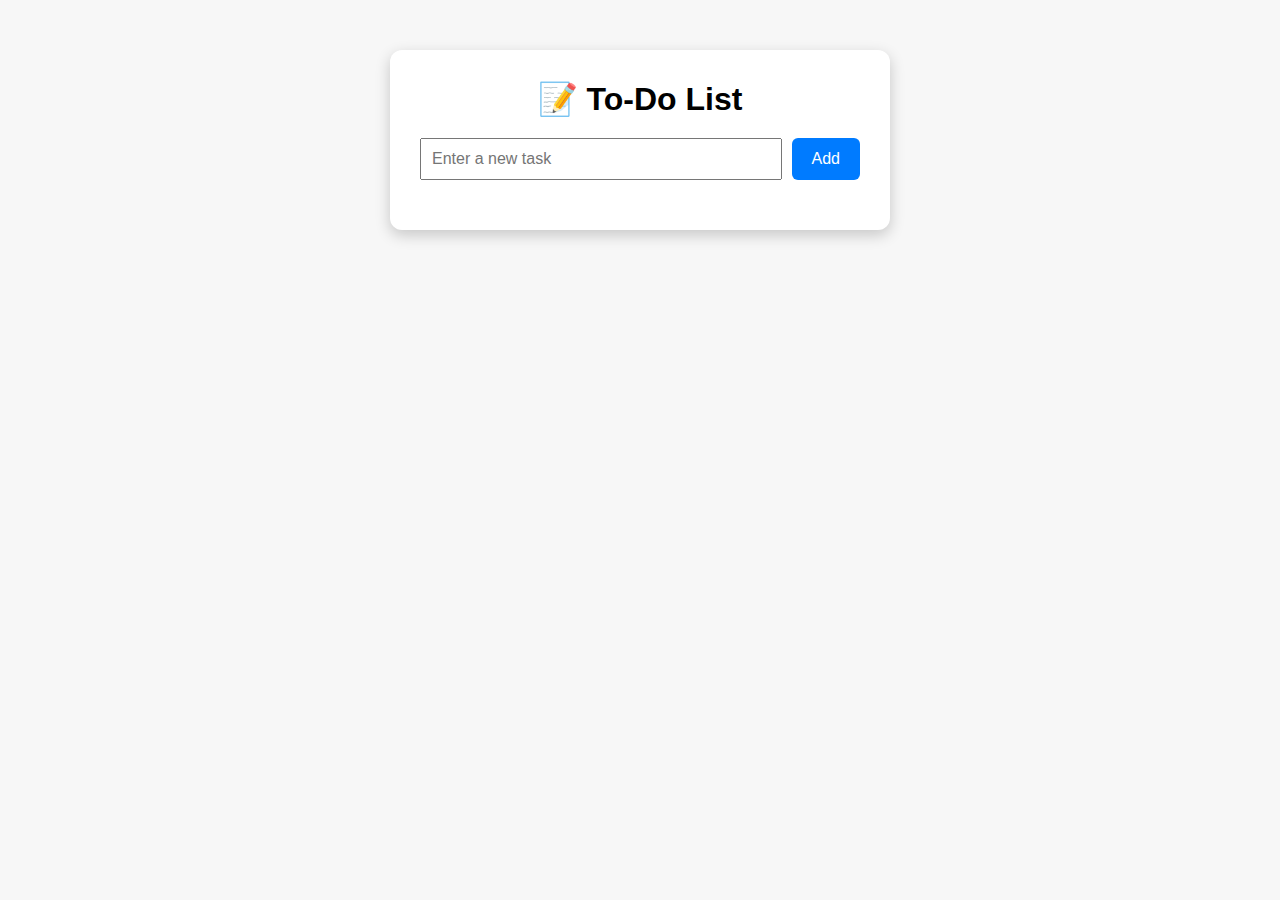
<file: javascript/todoList/index.html>
<!DOCTYPE html>
<html lang="en">
<head>
  <meta charset="UTF-8" />
  <meta name="viewport" content="width=device-width, initial-scale=1.0"/>
  <title>To-Do List App</title>
  <link rel="stylesheet" href="style.css"/>
</head>
<body>
  <div class="container">
    <h1>📝 To-Do List</h1>
    <div class="input-group">
      <input type="text" id="taskInput" placeholder="Enter a new task" />
      <button id="addTaskBtn">Add</button>
    </div>
    <ul id="taskList"></ul>
  </div>

  <script src="script.js"></script>
</body>
</html>
</file>
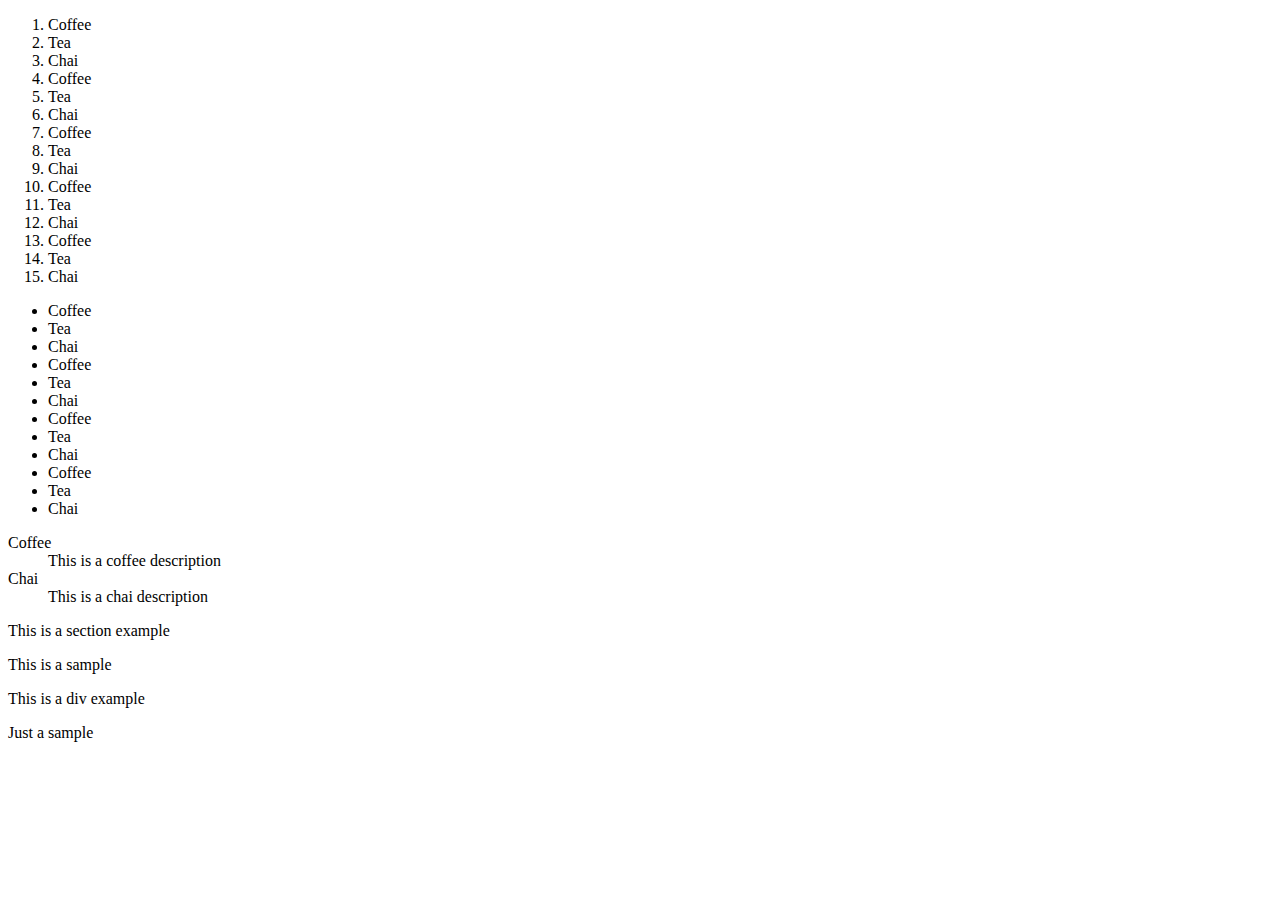
<file: day-2.html>
<!DOCTYPE html>
<html lang="en">
<head>
    <meta charset="UTF-8">
    <meta name="viewport" content="width=device-width, initial-scale=1.0">
    <title>Document</title>
</head>
<body>
    <!-- ordered list -->
     <ol>
        <li>Coffee</li>
        <li>Tea</li>
        <li>Chai</li>
        <li>Coffee</li>
        <li>Tea</li>
        <li>Chai</li>
        <li>Coffee</li>
        <li>Tea</li>
        <li>Chai</li>
        <li>Coffee</li>
        <li>Tea</li>
        <li>Chai</li>
        <li>Coffee</li>
        <li>Tea</li>
        <li>Chai</li>
     </ol>

     <!-- unordered list -->
      <ul>
        <li>Coffee</li>
        <li>Tea</li>
        <li>Chai</li>
        <li>Coffee</li>
        <li>Tea</li>
        <li>Chai</li>
        <li>Coffee</li>
        <li>Tea</li>
        <li>Chai</li>
        <li>Coffee</li>
        <li>Tea</li>
        <li>Chai</li>
      </ul>

      <!-- discreption list -->
       <dl>
         <dt>Coffee</dt>
         <dd>This is a coffee description</dd>
         <dt>Chai</dt>
         <dd>This is a chai description</dd>
       </dl>


       <section>
         <p>This is a section example</p>
         <p>This is a sample</p>
       </section>

       <div>
         <p>This is a div example</p>
         <p>Just a sample</p>
       </div>
</body>
</html>
</file>
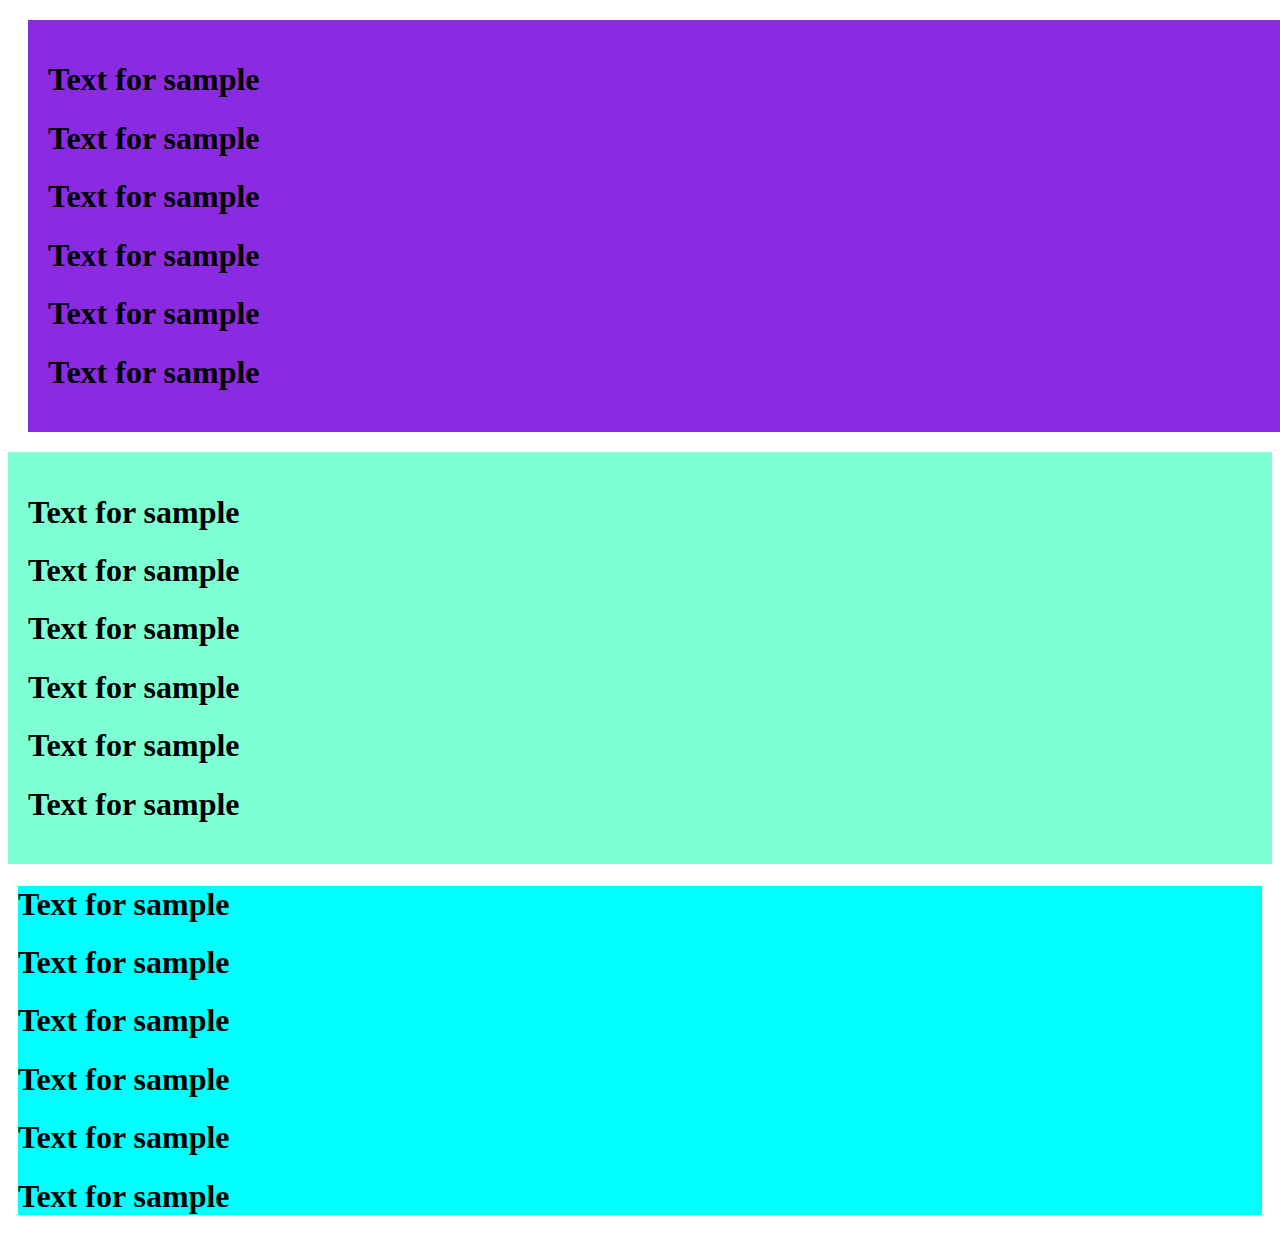
<file: day-3.html>
<!DOCTYPE html>
<html lang="en">
<head>
    <meta charset="UTF-8">
    <meta name="viewport" content="width=device-width, initial-scale=1.0">
    <title>Document</title>
    <style>
        .content{
            background-color: blueviolet;
            width: 100%;
            height: auto;
            padding: 20px;
            margin: 20px;
        }
        .padding{
            background-color: aquamarine;
            /* padding on all sides */
            /* padding: 10px;  */
            /* padding on two sides padding on top+bottom and left+right */
            /* padding: 10px 15px; */
            /* padding: 10px 15px 20px 25px; */
            padding-left: 20px;
            padding-right: 20px;
            padding-bottom: 20px;
            padding-top: 20px;
        }

        .margin{
            background-color: aqua;
            /* margin:20px; */
            /* margin:10px 15px; */
            /* margin: 10px 15px 20px 25px; */
            margin-top: 10px;
            margin-bottom: 10px;
            margin-left: 10px;
            margin-right: 10px;
        }
    </style>
</head>
<body>
    <div class="content">
        <h1>Text for sample</h1>
        <h1>Text for sample</h1>
        <h1>Text for sample</h1>
        <h1>Text for sample</h1>
        <h1>Text for sample</h1>
        <h1>Text for sample</h1>
    </div>

    <div class="padding">
        <h1>Text for sample</h1>
        <h1>Text for sample</h1>
        <h1>Text for sample</h1>
        <h1>Text for sample</h1>
        <h1>Text for sample</h1>
        <h1>Text for sample</h1>
    </div>

    <div class="margin">
        <h1>Text for sample</h1>
        <h1>Text for sample</h1>
        <h1>Text for sample</h1>
        <h1>Text for sample</h1>
        <h1>Text for sample</h1>
        <h1>Text for sample</h1>
    </div>
</body>
</html>
</file>
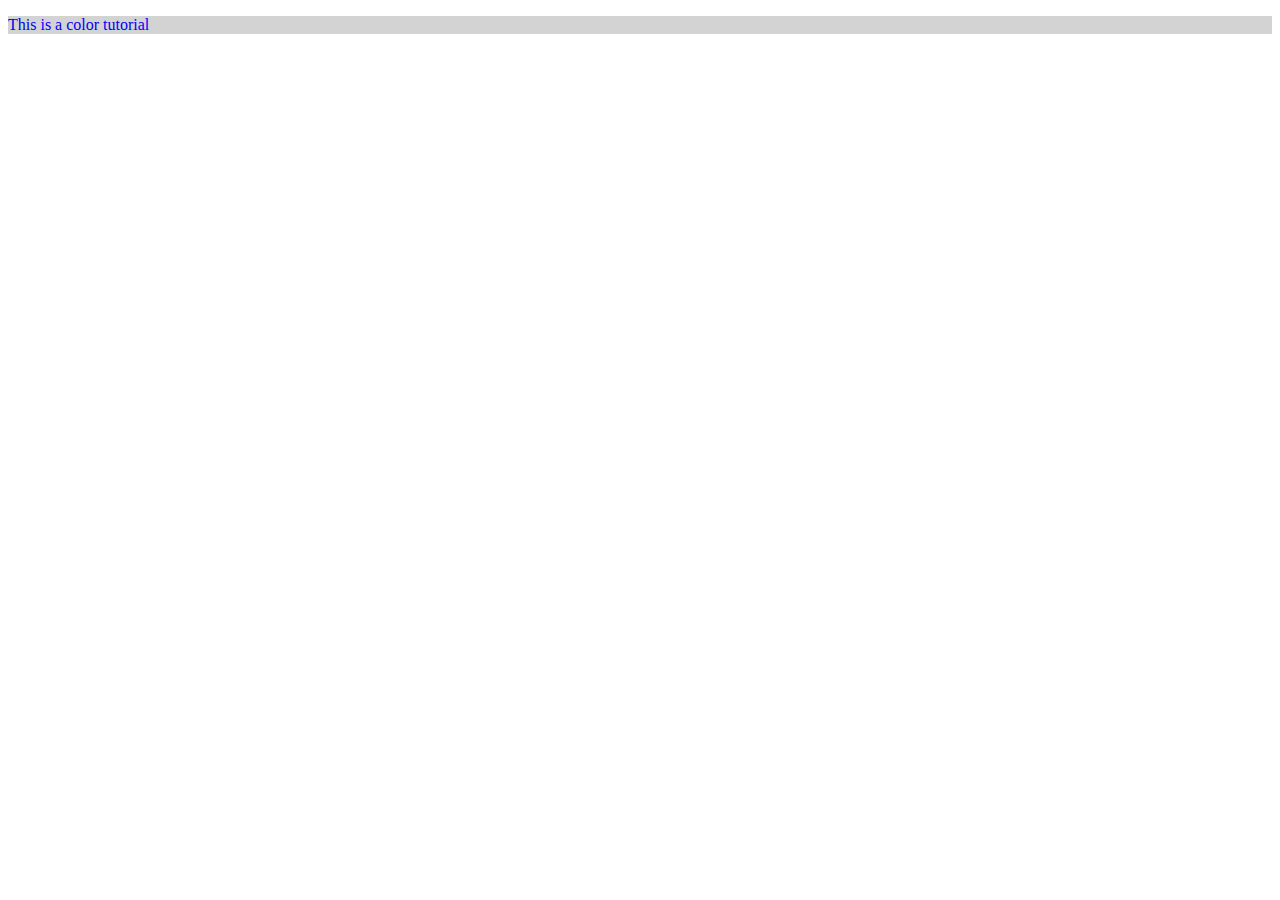
<file: day-4.html>
<!DOCTYPE html>
<html lang="en">
<head>
    <meta charset="UTF-8">
    <meta name="viewport" content="width=device-width, initial-scale=1.0">
    <title>Document</title>
    <style>
        .colored-text{
            color: blue;
            background-color: lightgray;
        }
        .bg-img{
            width: 300px;
            height: 300px;
            color: white;
            background-image: url(https://images.pexels.com/photos/87840/daisy-pollen-flower-nature-87840.jpeg?cs=srgb&dl=plant-flower-macro-87840.jpg&fm=jpg);
            background-size: contain;
            background-repeat: no-repeat;
            padding-top: 20px;
            padding-left: 20px;
        }
    </style>
</head>
<body>
    <p class="colored-text">This is a color tutorial</p>

    <div class="bg-img">
       Welcome to the tutorial
    </div>
</body>
</html>
</file>
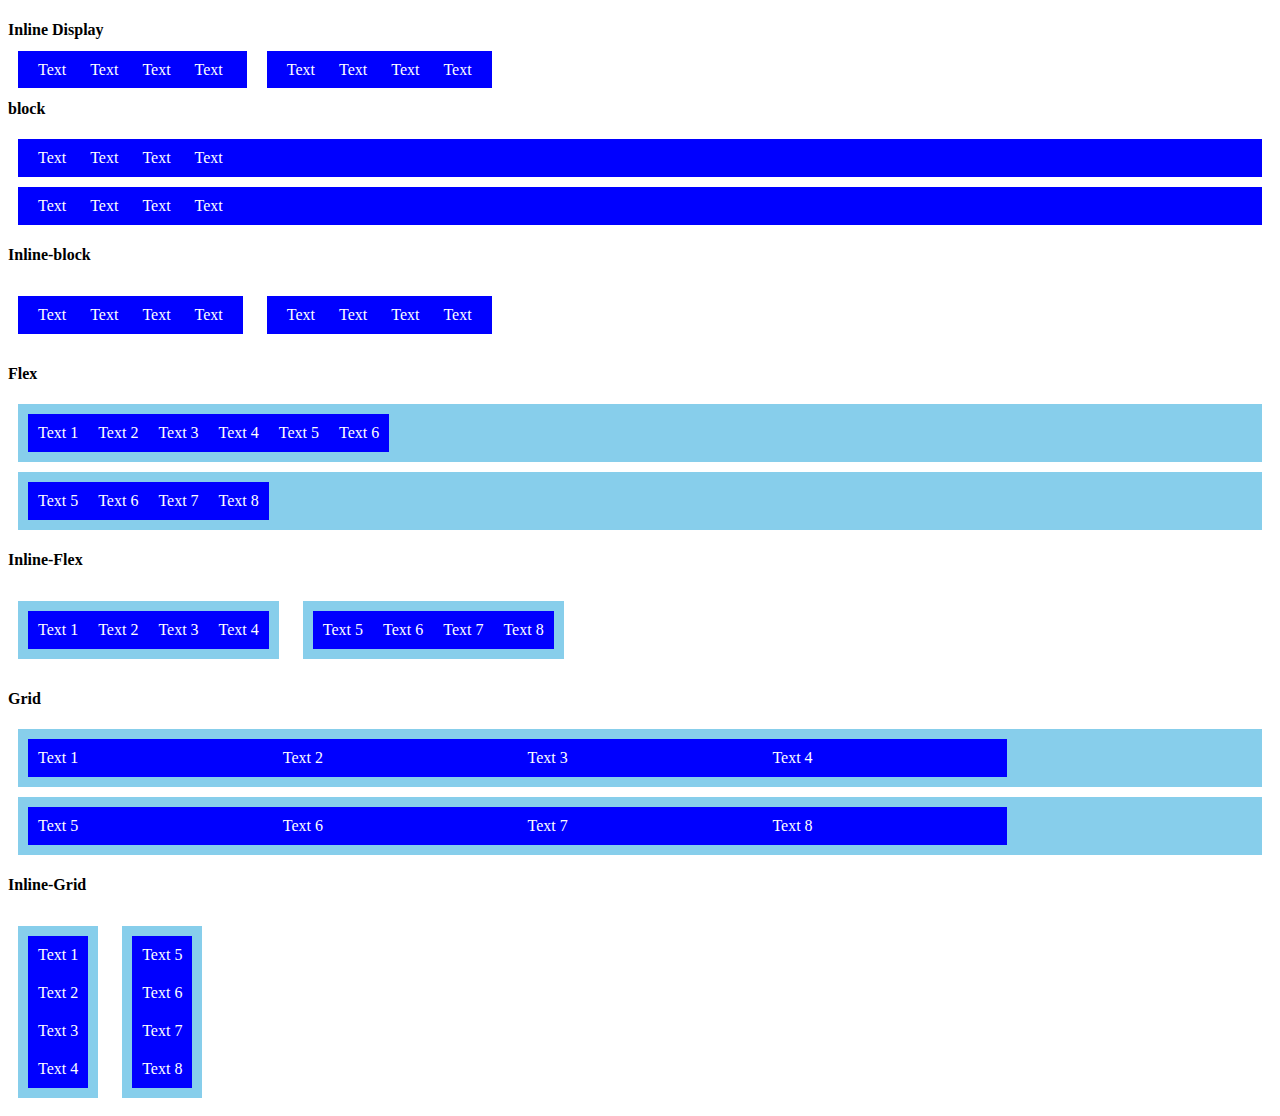
<file: day-5.html>
<!DOCTYPE html>
<html lang="en">
<head>
    <meta charset="UTF-8">
    <meta name="viewport" content="width=device-width, initial-scale=1.0">
    <title>Document</title>
    <style>
        span{
            background-color: red;
            color: white;
            padding: 10px;
        }
        .inline{
            background-color: blue;
            padding: 10px;
            margin: 10px;
            display: inline;
        }
        .block{
            background-color: blue;
            padding: 10px;
            margin: 10px;
            display: block;
        }
        .inline-block{
            background-color: blue;
            padding: 10px;
            margin: 10px;
            display: inline-block;
        }
        .flex{
             background-color: blue;
            padding: 10px;
            margin: 10px;
            display: flex;
            flex-direction: row;
        }
        .inline-flex{
            background-color: blue;
            padding: 10px;
            margin: 10px;
            display: inline-flex;
        }
        .grid{
            background-color: blue;
            padding: 10px;
            margin: 10px;
            display: grid;
            grid-template-columns: repeat(4,1fr);

        }
        .inline-grid{
            background-color: blue;
            padding: 10px;
            margin: 10px;
            display: inline-grid;
        }
        
        
    </style>
</head>
<body>
    <div>
        <h4>Inline Display</h4>
    <p class="inline">
       <span>Text</span>
       <span>Text</span>
       <span>Text</span>
       <span>Text</span>
    </p>

    <p class="inline">
       <span>Text</span>
       <span>Text</span>
       <span>Text</span>
       <span>Text</span>
    </p>
    </div>

    <div>
        <h4>block</h4>
    <p class="block">
       <span>Text</span>
       <span>Text</span>
       <span>Text</span>
       <span>Text</span>
    </p>

    <p class="block">
       <span>Text</span>
       <span>Text</span>
       <span>Text</span>
       <span>Text</span>
    </p>
    </div>

    <div>
        <h4>Inline-block</h4>
    <p class="inline-block">
       <span>Text</span>
       <span>Text</span>
       <span>Text</span>
       <span>Text</span>
    </p>

    <p class="inline-block">
       <span>Text</span>
       <span>Text</span>
       <span>Text</span>
       <span>Text</span>
    </p>
    </div>

    <div>
        <h4>Flex</h4>
    <p class="flex">
       <span>Text 1</span>
       <span>Text 2</span>
       <span>Text 3</span>
       <span>Text 4</span>
       <span>Text 5</span>
       <span>Text 6</span>
       </p>
       <p class="flex">
       <span>Text 5</span>
       <span>Text 6</span>
       <span>Text 7</span>
       <span>Text 8</span>
    </p>
    </div>

    <div>
        <h4>Inline-Flex</h4>
    <p class="inline-flex">
       <span>Text 1</span>
       <span>Text 2</span>
       <span>Text 3</span>
       <span>Text 4</span>
       </p>
       <p class="inline-flex">
       <span>Text 5</span>
       <span>Text 6</span>
       <span>Text 7</span>
       <span>Text 8</span>
    </p>
    </div>

    <div>
        <h4>Grid</h4>
    <p class="grid">
       <span>Text 1</span>
       <span>Text 2</span>
       <span>Text 3</span>
       <span>Text 4</span>
       </p>
       <p class="grid">
       <span>Text 5</span>
       <span>Text 6</span>
       <span>Text 7</span>
       <span>Text 8</span>
    </p>
    </div>

    <div>
        <h4>Inline-Grid</h4>
    <p class="inline-grid">
       <span>Text 1</span>
       <span>Text 2</span>
       <span>Text 3</span>
       <span>Text 4</span>
       </p>
       <p class="inline-grid">
       <span>Text 5</span>
       <span>Text 6</span>
       <span>Text 7</span>
       <span>Text 8</span>
    </p>
    </div>
</body>
</html>

<!-- Implement grid display with each row having 5 element,
Implement inline-grid display with each row having 5 element,define 2 rows of 5 element each,
Implement flex display,
Implement inline-flex display -->

<style>
            span{
            background-color: blue;
            color:white;
            padding:10px;
        }
            .grid{
            background-color: skyblue;
            padding:10px;
            margin:10px;
            display: grid;
            grid-template-columns: repeat(5,2fr);
            }
            .inline-grid{
            background-color: skyblue;
            padding:10px;
            margin:10px;
            display: inline-grid;
            }
            .flex{
            background-color: skyblue;
            padding:10px;
            margin:10px;
            display: flex;
            }
            .inline-flex{
            background-color: skyblue;
            padding:10px;
            margin:10px;
            display: inline-flex;
            }
        </style>
</file>
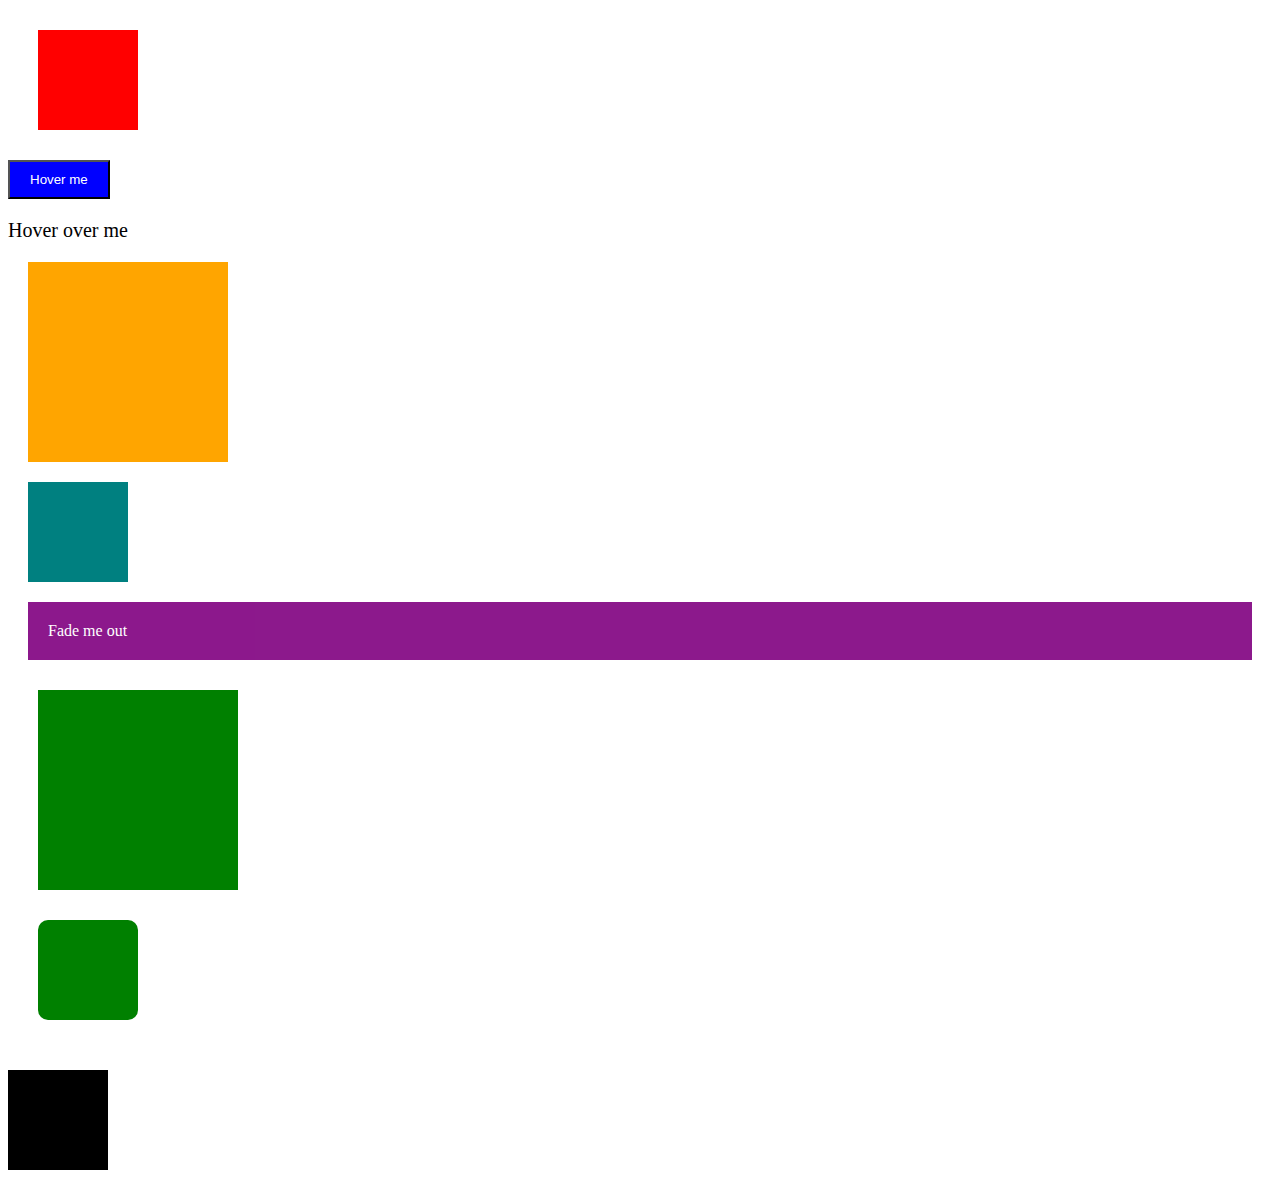
<file: day-6.html>
<!DOCTYPE html>
<html lang="en">
<head>
    <meta charset="UTF-8">
    <meta name="viewport" content="width=device-width, initial-scale=1.0">
    <title>Document</title>
    <style>
        .width-transition{
            width: 100px;
            height: 100px;
            background: red;
            margin:30px;
            transition: width 4s 2s;
        }

        .width-transition:hover{
            width: 300px;
        }
        .button{
            background-color: blue;
            color: white;
            padding: 10px 20px;
            transition: background-color 1s ease;
        }

        .button:hover{
            background-color: red;
        }
        .text{
            font-size: 20px;
            transition: font-size 1s ease-in-out 3s;
        }
        .text:hover{
            font-size: 30px;
        }
        .box{
            width: 200px;
            height: 200px;background-color: orange;
            transition: width 1s ease,height 2s ease;
            margin:20px;
        }

        .box:hover{
            width: 400px;
            height: 400px;
        }

        .scale{
            width: 100px;
            height: 100px;
            background-color: teal;
            transition: transform 1s ease-in-out;
            margin: 20px;
            }

            .scale:hover{
                transform: scale(1.5);
            }

        .fade{
            background-color: purple;
            padding: 20px;
            color: white;
            opacity: 0.9;
            transition: opacity 2s ease-in;
            margin: 20px;
        }
        .fade:hover{
            opacity: 0;
        }
        .rotate{
            width: 200px;
            height: 200px;
            background-color: green;
            margin: 30px;
            transition: transform 1s ease-in-out 1s;
        }
        .rotate:hover{
            transform: rotate(60deg);
        }
        .radius{
             width: 100px;
            height: 100px;
            background-color: green;
            margin: 30px;
            border-radius:10px;
            transition: border-radius 1s ease-in-out 1s;
        }
        .radius:hover{
            border-radius: 20px;
        }
        .combine{
            width: 100px;
            height: 100px;
            background-color: black;
            transition: all 1s ease-in-out;
            margin-top: 50px;
        }
        .combine:hover{
            background-color: red;
            width: 150px;
            transform: rotate(45deg);
        }
    </style>
</head>
<body>
    <!-- Width transition -->
     <div class="width-transition"></div>

     <!-- Button transition -->
      <button class="button">Hover me</button>

      <!-- font size transition -->
       <p class="text">Hover over me</p>

       <div class="box"></div>

       <div class="scale"></div>

       <div class="fade">Fade me out</div>

       <div class="rotate"></div>

        <div class="radius"></div>

        <div class="combine"></div>

        <!-- implement scale-transformation, background-color change, and rotate -->

       
</body>
</html>
</file>
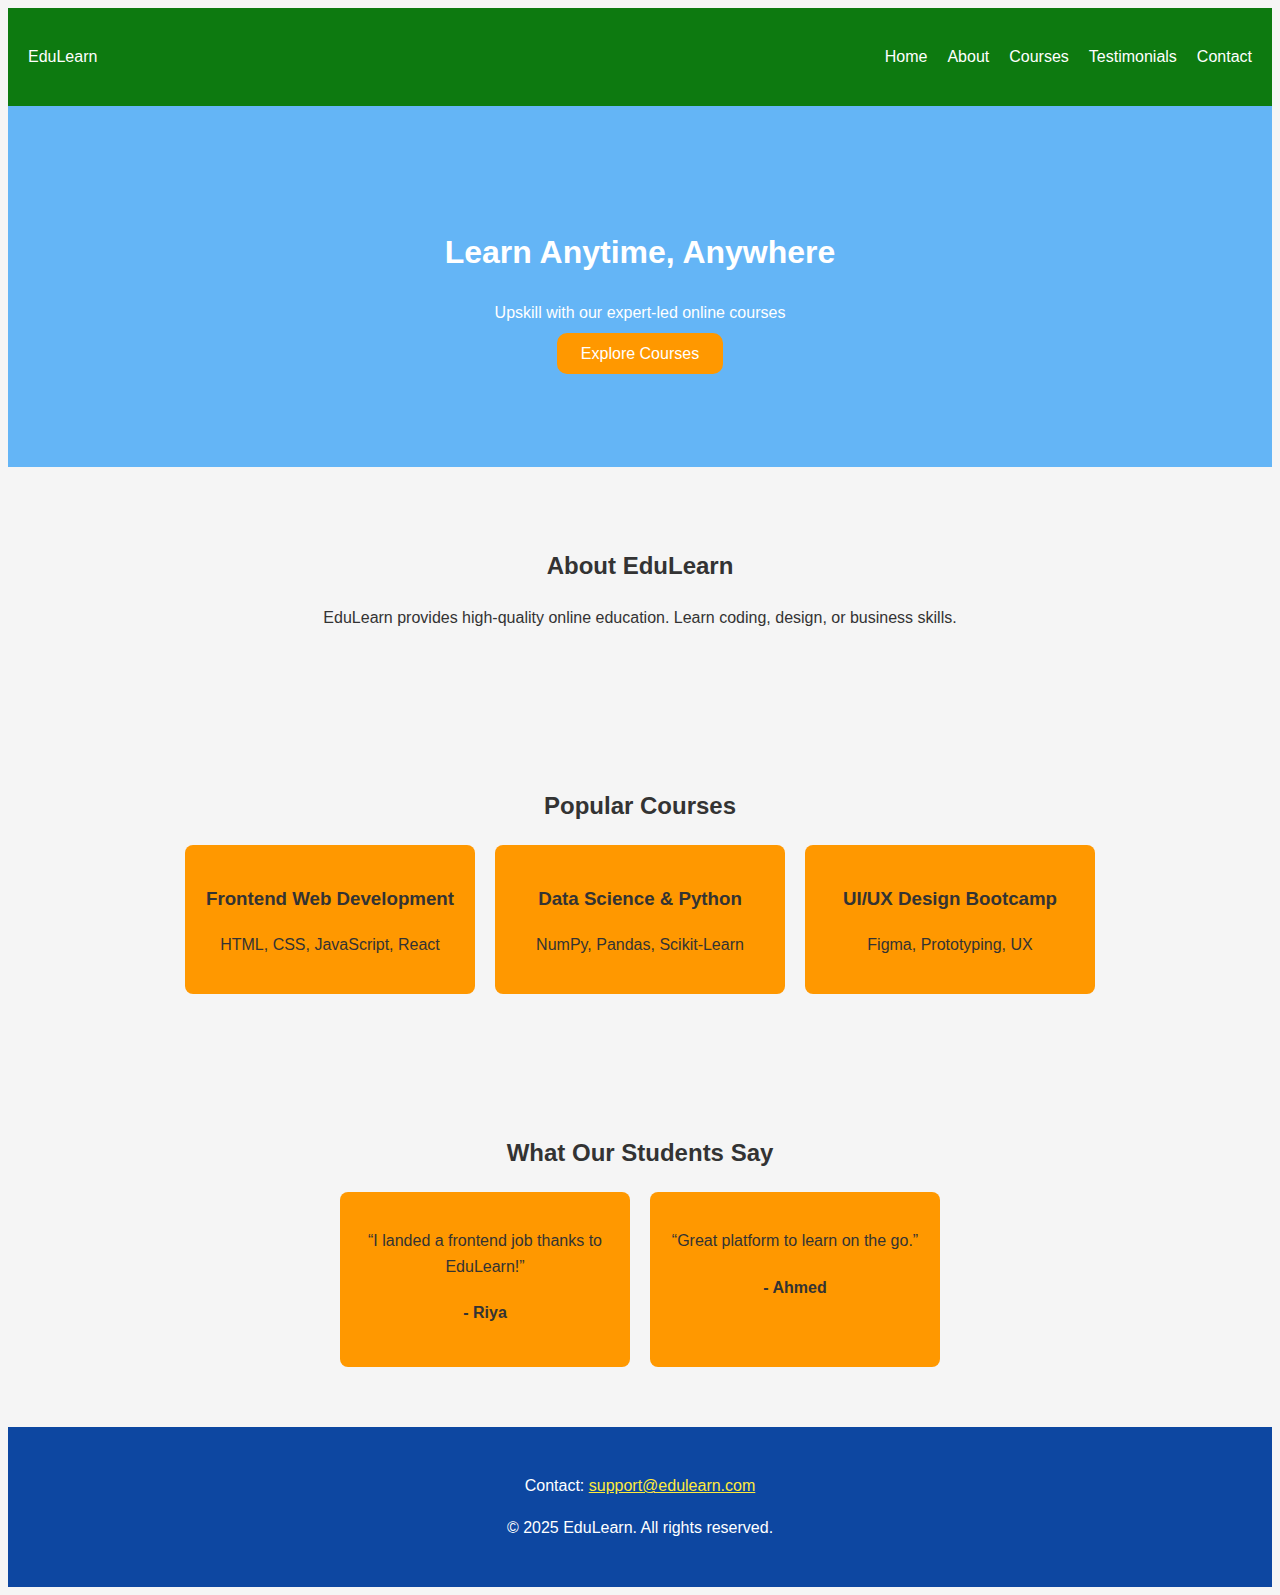
<file: day_6-1.html>
<!DOCTYPE html>
<html lang="en">
<head>
  <meta charset="UTF-8" />
  <meta name="viewport" content="width=device-width, initial-scale=1.0"/>
  <title>EduLearn - Online Learning Platform</title>
  <link rel="stylesheet" href="day_6-1.css
  " />
</head>
<body>
  <header class="navbar">
    <div class="logo">EduLearn</div>
    <nav>
      <ul class="nav-links">
        <li><a href="#">Home</a></li>
        <li><a href="#about">About</a></li>
        <li><a href="#courses">Courses</a></li>
        <li><a href="#testimonials">Testimonials</a></li>
        <li><a href="#contact">Contact</a></li>
      </ul>
    </nav>
  </header>
  <section class="hero">
    <h1>Learn Anytime, Anywhere</h1>
    <p>Upskill with our expert-led online courses</p>
    <a href="#courses" class="btn">Explore Courses</a>
  </section>
  <section id="about" class="about-section">
    <h2>About EduLearn</h2>
    <p>EduLearn provides high-quality online education. Learn coding, design, or business skills.</p>
  </section>
  <section id="courses" class="courses-section">
    <h2>Popular Courses</h2>
    <div class="course-container">
      <div class="course-card"><h3>Frontend Web Development</h3><p>HTML, CSS, JavaScript, React</p></div>
      <div class="course-card"><h3>Data Science & Python</h3><p>NumPy, Pandas, Scikit-Learn</p></div>
      <div class="course-card"><h3>UI/UX Design Bootcamp</h3><p>Figma, Prototyping, UX</p></div>
    </div>
  </section>
  <section id="testimonials" class="testimonial-section">
    <h2>What Our Students Say</h2>
    <div class="testimonial-grid">
      <div class="testimonial-card"><p>“I landed a frontend job thanks to EduLearn!”</p><h4>- Riya</h4></div>
      <div class="testimonial-card"><p>“Great platform to learn on the go.”</p><h4>- Ahmed</h4></div>
    </div>
  </section>
  <footer id="contact">
    <p>Contact: <a href="mailto:support@edulearn.com">support@edulearn.com</a></p>
    <p>&copy; 2025 EduLearn. All rights reserved.</p>
  </footer>
</body>
</html>
</file>
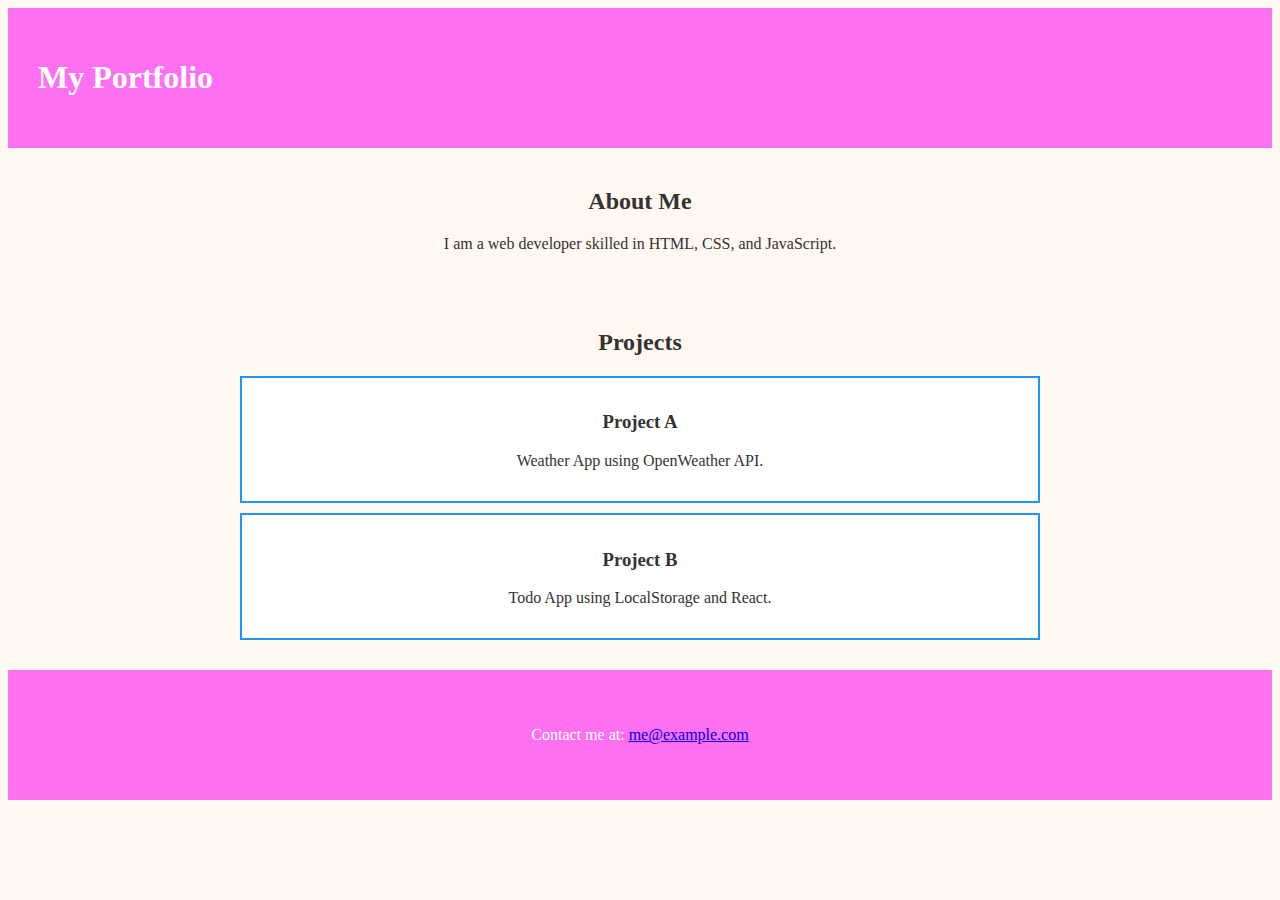
<file: day_6-2.html>
<!DOCTYPE html>
<html lang="en">
<head>
  <meta charset="UTF-8" />
  <meta name="viewport" content="width=device-width, initial-scale=1.0"/>
  <title>My Portfolio</title>
  <link rel="stylesheet" href="day_6-2.css"/>
</head>
<body>
  <header>
    <h1>My Portfolio</h1>
  </header>
  <main>
    <section class="intro">
      <h2>About Me</h2>
      <p>I am a web developer skilled in HTML, CSS, and JavaScript.</p>
    </section>
    <section class="projects">
      <h2>Projects</h2>
      <div class="project">
        <h3>Project A</h3>
        <p>Weather App using OpenWeather API.</p>
      </div>
      <div class="project">
        <h3>Project B</h3>
        <p>Todo App using LocalStorage and React.</p>
      </div>
    </section>
  </main>
  <footer>
    <p>Contact me at: <a href="mailto:me@example.com">me@example.com</a></p>
  </footer>
</body>
</html>
</file>
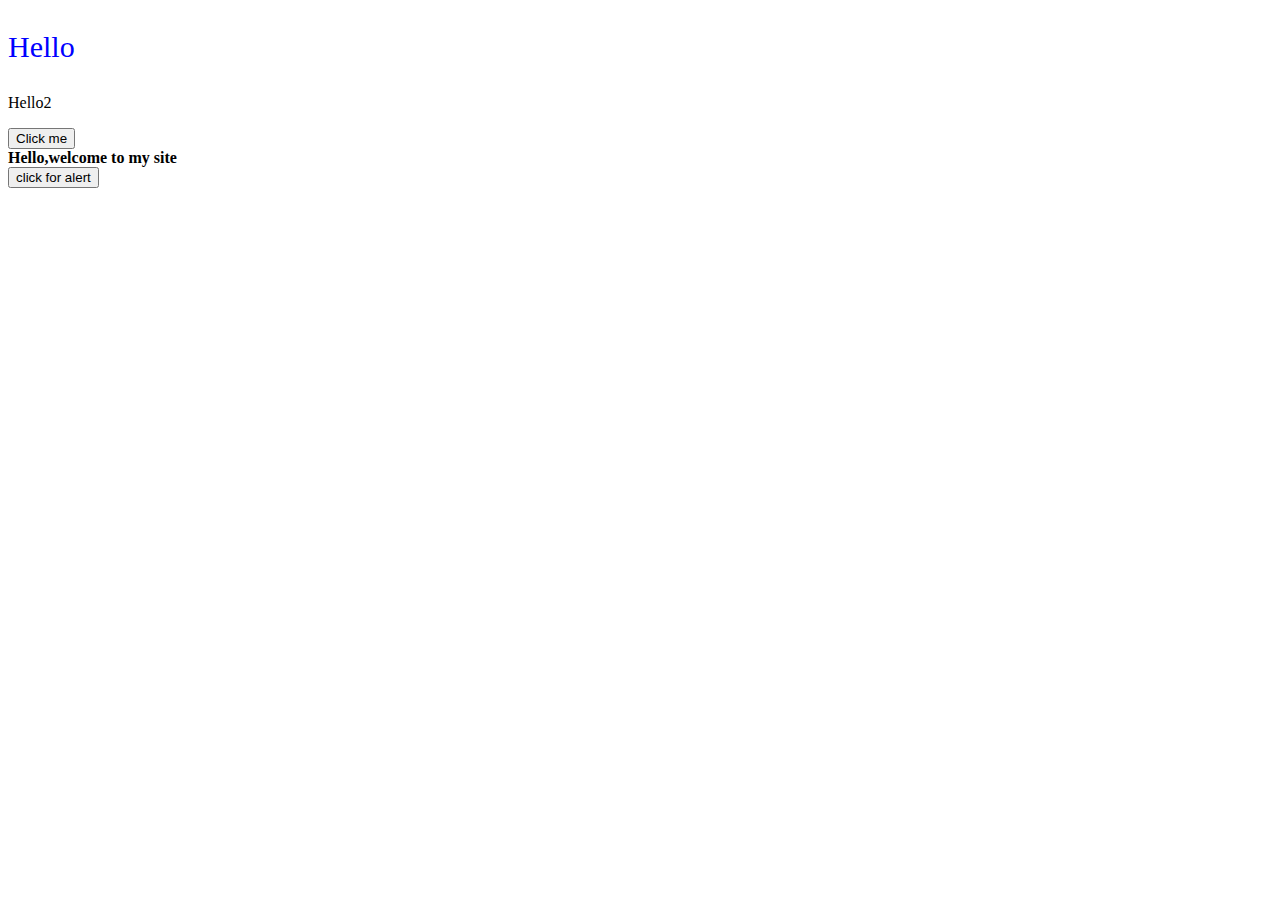
<file: javascript/day-14.html>
<!DOCTYPE html>
<html lang="en">
<head>
    <meta charset="UTF-8">
    <meta name="viewport" content="width=device-width, initial-scale=1.0">
    <title>Document</title>
</head>
<body>
    <p id="demo">Hello</p>
    <p>Hello2</p>

    <button onclick="changeText()">Click me</button>

    <div id="innerhtml"></div>

    <button id="btn">click for alert</button>
    
    <script>
        // Selection based upon id and tag name
      let para=document.getElementById("demo");
      console.log(para.innerText);
 
      let tag=document.getElementsByTagName("p");
      
      //chnaging the text in my p tag
      function changeText(){
        document.getElementById("demo").innerHTML="Hello this is new text";
        let para=document.getElementById("demo");
        console.log(para.innerText);
      }

      //changin tag in a div
      document.getElementById("innerhtml").innerHTML="<strong>Hello,welcome to my site</strong>";


      //adding css to our tag
      document.getElementById("demo").style.color="blue";
      document.getElementById("demo").style.fontSize="30px";

      //Handling click event
      document.getElementById("btn").addEventListener("click",function(){
        alert("Button was clicked");
      })



    </script>
</body>
</html>
</file>
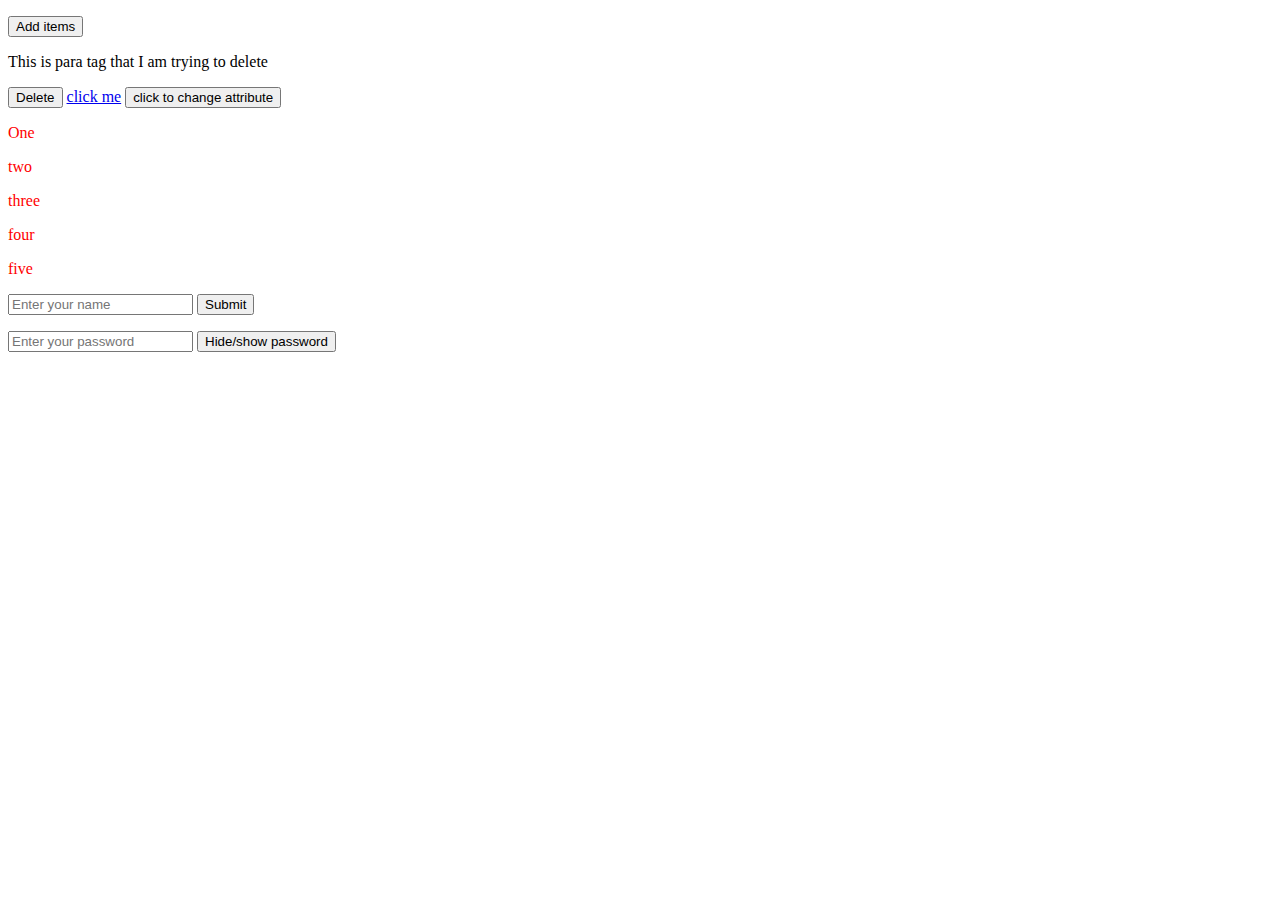
<file: javascript/day-15.html>
<!DOCTYPE html>
<html lang="en">
<head>
    <meta charset="UTF-8">
    <meta name="viewport" content="width=device-width, initial-scale=1.0">
    <title>Document</title>
</head>
<body>
    <ul id="list"></ul>
    <button onclick="addItem()">Add items</button>

    <p id="para">This is para tag that I am trying to delete</p>
    <button onclick="remove()">Delete</button>

    <a id="link" href="https://www.geeksforgeeks.org/" target="_blank">click me</a>
    <button onclick="changeAtr()">click to change attribute</button>

    <p class="color">One</p>
    <p class="color">two</p>
    <p class="color">three</p>
    <p class="color">four</p>
    <p class="color">five</p>

    <input type="text" id="name" placeholder="Enter your name"/>
    <button onclick="submit()">Submit</button>
    <p id="displayname"></p>

    <input type="password" id="pass" placeholder="Enter your password"/>
    <button onclick="toggle()">Hide/show password</button>


    <script>
        //adding new element
        function addItem(){
            let li=document.createElement("li");
            li.textContent="apple";
            document.getElementById("list").appendChild(li);
        }

        //deleting
        function remove(){
            document.getElementById("para").remove();
        }

        //change attribute
        function changeAtr(){
            document.getElementById("link").setAttribute("href","https://www.w3schools.com/")
        }

        //looping through element
        let element=document.querySelectorAll(".color");
        element.forEach(function(element){
            element.style.color="red";
        });

        //taking input
        function submit(){
            const input=document.getElementById("name").value;
            document.getElementById("displayname").innerText=input;
        }

        //hide/show password
        function toggle(){
            const input=document.getElementById("pass");
            input.type=input.type==="password"?"text":"password";
            console.log(input.type);
        }
    </script>
    <!-- append a child to a div tag -->

    <!-- create a two inputs and then do console log of those value from the input -->
     <!-- create a img tag and try changing src attribute in that -->
</body>
</html>
</file>
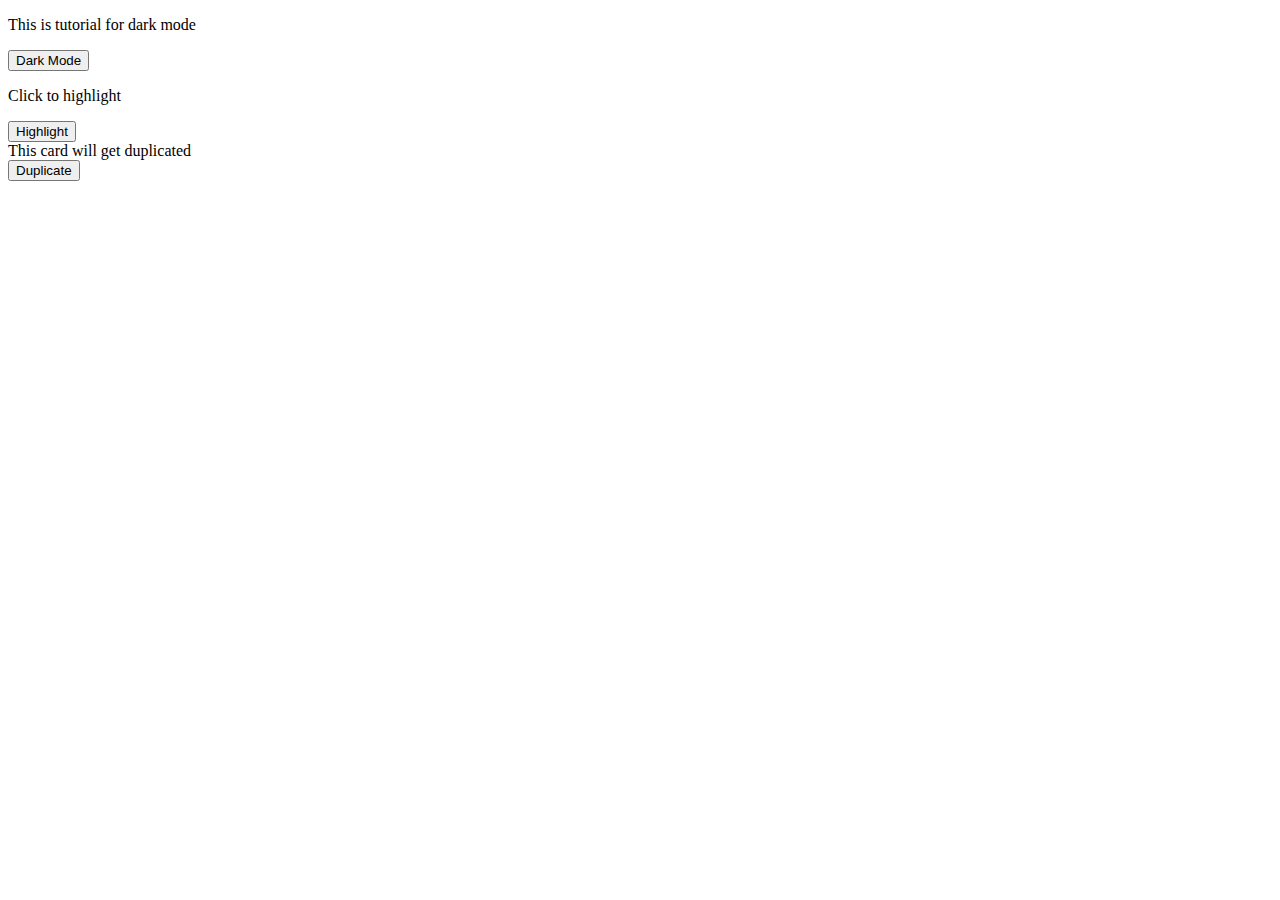
<file: javascript/day-16.html>
<!DOCTYPE html>
<html lang="en">
<head>
    <meta charset="UTF-8">
    <meta name="viewport" content="width=device-width, initial-scale=1.0">
    <title>Document</title>
    <style>
        .dark-theme{
            background-color: #121212;
            color: white;
        }
        .highlight{
            background-color: yellow;
            font-weight: bold;
        }
    </style>
</head>
<body>
    <p>This is tutorial for dark mode</p>
    <button onclick="darktheme()">Dark Mode</button>


    <p id="highlight">Click to highlight</p>
    <button onclick="highlight()">Highlight</button>

    <div id="card">This card will get duplicated</div>
    <button onclick="duplicate()">Duplicate</button>

    <script>
        function darktheme(){
            document.body.classList.toggle("dark-theme");
        }

        function highlight(){
            const para=document.getElementById("highlight");
            para.classList.toggle("highlight");
        }

        function duplicate(){
            const card=document.getElementById("card");
            const clone=card.cloneNode(true);
            document.body.appendChild(clone);
        }
    </script>
</body>
</html>
</file>
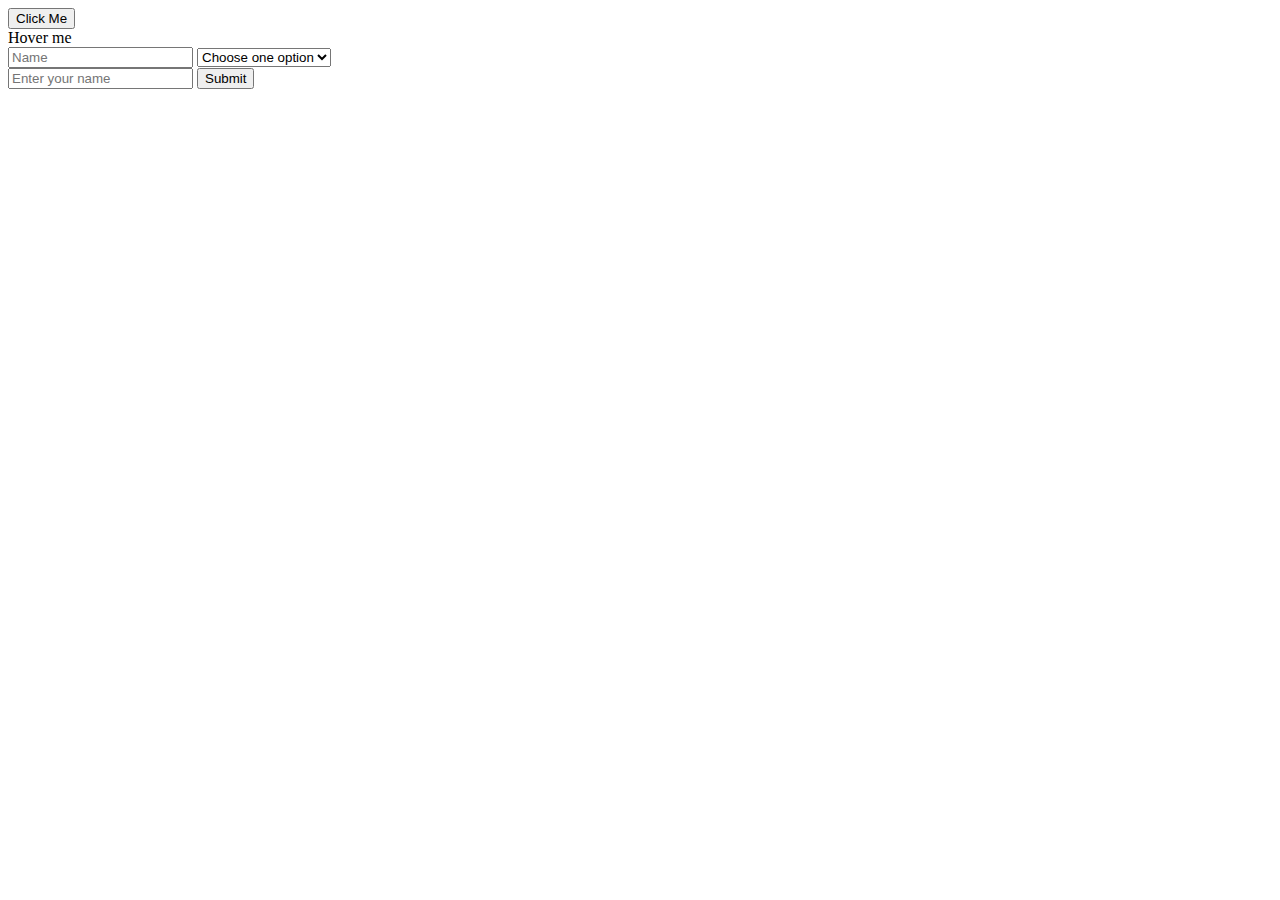
<file: javascript/day-17.html>
<!DOCTYPE html>
<html lang="en">
<head>
    <meta charset="UTF-8">
    <meta name="viewport" content="width=device-width, initial-scale=1.0">
    <title>Document</title>
</head>
<body>
    <!-- counting number of click counts -->
     <button id="clickbtn">Click Me</button>

     <!-- hover event -->
      <div id="hoverbox">Hover me</div>

      <!-- keydown trigger -->
       <input type="text" placeholder="Name" id="keyinput" />

       <!-- change event -->
        <select id="selectMenu">
          <option value="">Choose one option</option>
          <option value="apple">Apple</option>
          <option value="pine">Pineapple</option>
          <option value="banana">Banana</option>
        </select>

        <!-- submit event -->
         <form id="form">
            <input type="text" id="nameinput" placeholder="Enter your name"/>
            <button type="submit">Submit</button>
         </form>


     <script>
        let count=0;
        document.getElementById("clickbtn").addEventListener("click",function(){
            count=count+1;
            console.log(count);
        })

        document.getElementById("hoverbox").addEventListener("mouseover",function(){
            this.style.background="orange";
            this.textContent="hovered";
        })

        document.getElementById("hoverbox").addEventListener("mouseout",function(){
            this.style.background="white";
            this.textContent="Hover me";
        })

        document.getElementById("keyinput").addEventListener("keydown",function(){
            console.log("key pressed",event.key);
        })

        document.getElementById("selectMenu").addEventListener("change",function(){
            alert("There was a change in selection:"+this.value);
        })

        document.getElementById("form").addEventListener("submit",function(e){
             e.preventDefault();
             const name=document.getElementById("nameinput").value;
             alert("Your name is: "+name);
        })
     </script>
</body>
</html>
<!-- create a event listner to change text inside a p tag when a button is clicked. -->
</file>
<file: javascript/todoList/style.css>
* {
  box-sizing: border-box;
  margin: 0;
  padding: 0;
  font-family: Arial, sans-serif;
}

body {
  background-color: #f7f7f7;
  display: flex;
  justify-content: center;
  align-items: flex-start;
  min-height: 100vh;
  padding: 50px;
}

.container {
  background: white;
  padding: 30px;
  border-radius: 12px;
  box-shadow: 0 5px 15px rgba(0,0,0,0.2);
  width: 100%;
  max-width: 500px;
}

h1 {
  text-align: center;
  margin-bottom: 20px;
}

.input-group {
  display: flex;
  gap: 10px;
}

input[type="text"] {
  flex: 1;
  padding: 10px;
  font-size: 16px;
}

button {
  padding: 10px 20px;
  font-size: 16px;
  cursor: pointer;
  background-color: #007bff;
  color: white;
  border: none;
  border-radius: 6px;
}

button:hover {
  background-color: #0056b3;
}

ul {
  list-style-type: none;
  margin-top: 20px;
}

li {
  padding: 10px;
  background: #e9ecef;
  margin-bottom: 10px;
  border-radius: 6px;
  display: flex;
  justify-content: space-between;
  align-items: center;
}

li.done {
  text-decoration: line-through;
  color: gray;
}

li button {
  background-color: red;
  color: white;
  border: none;
  padding: 5px 10px;
  border-radius: 6px;
  cursor: pointer;
}
</file>
<file: day_6-1.css>
body{
    font-family: sans-serif;
    background: #f5f5f5;
    color: #333;
    line-height: 1.6;
}
.navbar{
     display: flex;
     justify-content: space-between;
     align-items: center;
     background:  #0d7a10;
     padding: 20px;
     color: white;
}
.nav-links{
    list-style: none;
    display: flex;
    gap:20px;
}
.nav-links a{
    color: white;
    text-decoration: none;
}
.hero{
    background: #64b5f6;
    color: white;
    text-align: center;
    padding: 100px 20px;
}
.btn{
    background: #ff9800;
    color: white;
    padding: 12px 24px;
    border-radius: 10px;
    text-decoration: none;
}
.about-section, 
.courses-section,
.testimonial-section{
    padding: 60px 20px;
    text-align: center;
}

.course-container{
    display: flex;
    gap: 20px;
    justify-content: center;
    flex-wrap: wrap;
}

.testimonial-grid{
    display: flex;
    gap: 20px;
    justify-content: center;
    flex-wrap: wrap;
}

.course-card,
.testimonial-card{
    background: #ff9800;
    padding: 20px;
    border-radius: 8px;
    width: 250px;

}

footer{
    text-align: center;
    background: #0d47a1;
    color: white;
    padding: 30px 10px;
}

footer a{
    color: #ffeb3b;
}
</file>
<file: day_6-2.css>
body{
    font-family: Georgia, 'Times New Roman', Times, serif;
    background-color: #fff8f0;
    color: #333;
}

header{
    background-color: #ff6ff1;
    color:white;
    /* text-align: center; */
    padding: 30px;
}

.intro,.projects{
    padding: 20px;
    max-width: 800px;
    margin: auto;
    text-align: center;
}

.project{
    background-color: white;
    margin: 10px 0px;
    padding: 15px;
    border: 2px solid #2196f3;
}

footer{
    background-color: #ff6ff1;
    text-align: center;
    color: white;
    padding: 40px;
}
</file>
